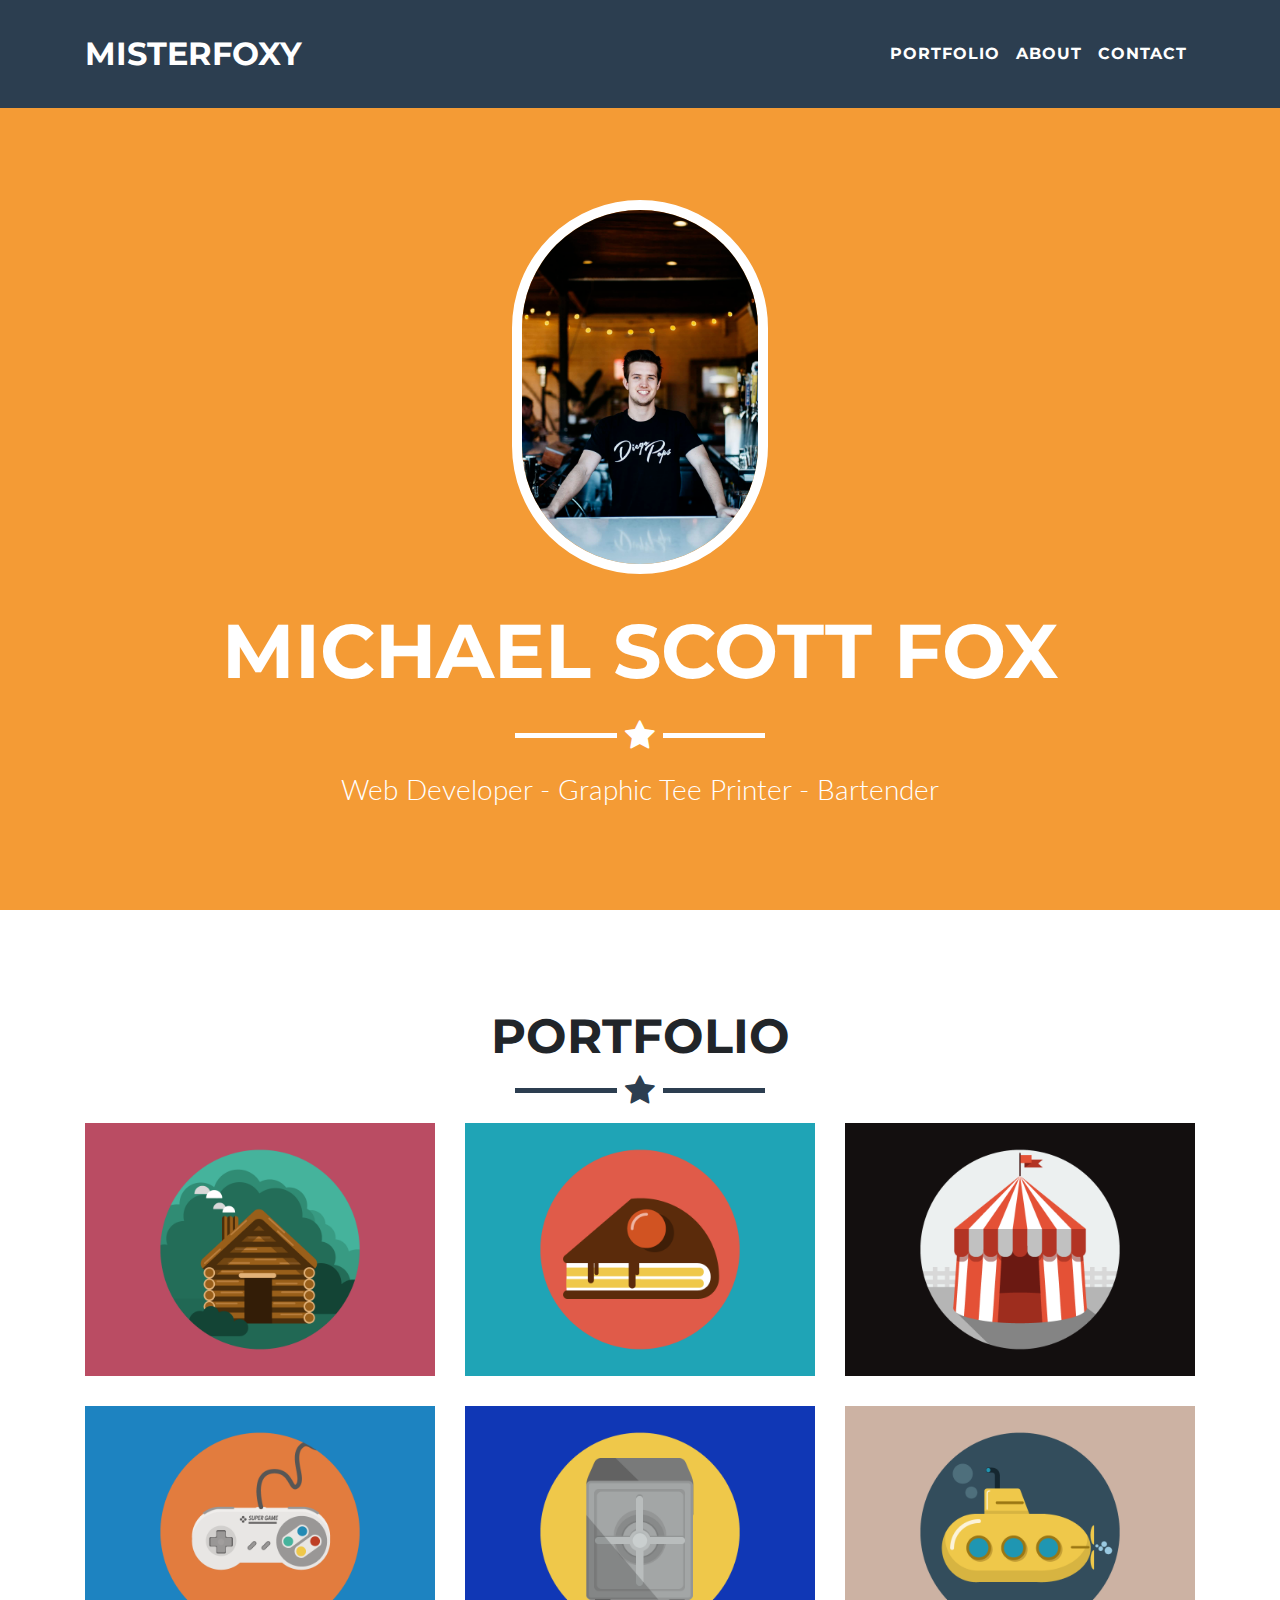
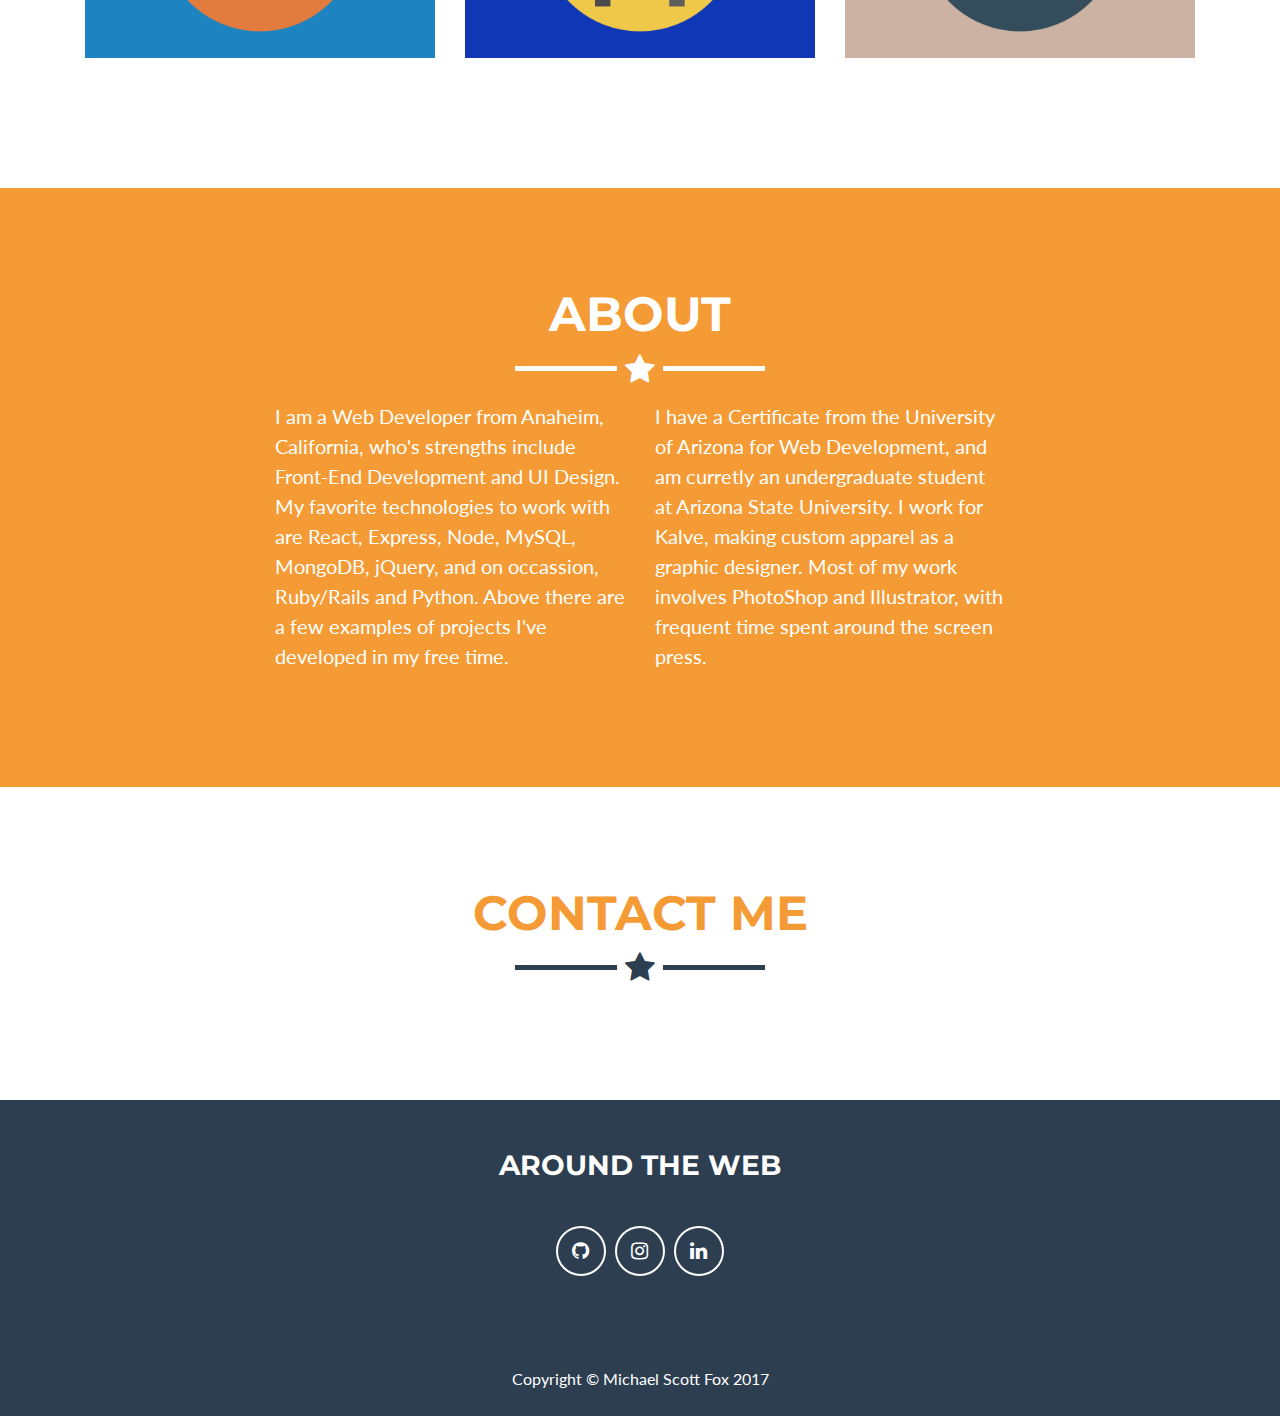
<file: index.html>
<!DOCTYPE html>
<html lang="en">

  <head>

    <meta charset="utf-8">
    <meta name="viewport" content="width=device-width, initial-scale=1, shrink-to-fit=no">
    <meta name="description" content="">
    <meta name="author" content="">

    <title>MISTERFOXY</title>

    <!-- Bootstrap core CSS -->
    <link href="vendor/bootstrap/css/bootstrap.min.css" rel="stylesheet">

    <!-- Custom fonts for this template -->
    <link href="vendor/font-awesome/css/font-awesome.min.css" rel="stylesheet" type="text/css">
    <link href="https://fonts.googleapis.com/css?family=Montserrat:400,700" rel="stylesheet" type="text/css">
    <link href="https://fonts.googleapis.com/css?family=Lato:400,700,400italic,700italic" rel="stylesheet" type="text/css">

    <!-- Custom styles for this template -->
    <link href="css/freelancer.min.css" rel="stylesheet">

  </head>

  <body id="page-top">

    <!-- Navigation -->
    <nav class="navbar navbar-expand-lg navbar-light fixed-top" id="mainNav">
      <div class="container">
        <a class="navbar-brand js-scroll-trigger" href="#page-top">misterfoxy</a>
        <button class="navbar-toggler navbar-toggler-right" type="button" data-toggle="collapse" data-target="#navbarResponsive" aria-controls="navbarResponsive" aria-expanded="false" aria-label="Toggle navigation">
          Menu
          <i class="fa fa-bars"></i>
        </button>
        <div class="collapse navbar-collapse" id="navbarResponsive">
          <ul class="navbar-nav ml-auto">
            <li class="nav-item">
              <a class="nav-link js-scroll-trigger" href="#portfolio">Portfolio</a>
            </li>
            <li class="nav-item">
              <a class="nav-link js-scroll-trigger" href="#about">About</a>
            </li>
            <li class="nav-item">
              <a class="nav-link js-scroll-trigger" href="#contact">Contact</a>
            </li>
          </ul>
        </div>
      </div>
    </nav>

    <!-- Header -->
    <header class="masthead">
      <div class="container">
        <img class="img-fluid" src="img/profile.png" alt="me">
        <div class="intro-text">
          <span class="name">Michael Scott Fox</span>
          <hr class="star-light">
          <span class="skills">Web Developer - Graphic Tee Printer - Bartender</span>
        </div>
      </div>
    </header>

    <!-- Portfolio Grid Section -->
    <section id="portfolio">
      <div class="container">
        <h2 class="text-center">Portfolio</h2>
        <hr class="star-primary">
        <div class="row">
          <div class="col-sm-4 portfolio-item">
            <a class="portfolio-link" href="#portfolioModal1" data-toggle="modal">
              <div class="caption">
                <div class="caption-content">
                  <i class="fa fa-search-plus fa-3x"></i>
                </div>
              </div>
              <img class="img-fluid" src="img/portfolio/cabin.png" alt="">
            </a>
          </div>
          <div class="col-sm-4 portfolio-item">
            <a class="portfolio-link" href="#portfolioModal2" data-toggle="modal">
              <div class="caption">
                <div class="caption-content">
                  <i class="fa fa-search-plus fa-3x"></i>
                </div>
              </div>
              <img class="img-fluid" src="img/portfolio/cake.png" alt="">
            </a>
          </div>
          <div class="col-sm-4 portfolio-item">
            <a class="portfolio-link" href="#portfolioModal3" data-toggle="modal">
              <div class="caption">
                <div class="caption-content">
                  <i class="fa fa-search-plus fa-3x"></i>
                </div>
              </div>
              <img class="img-fluid" src="img/portfolio/circus.png" alt="">
            </a>
          </div>
          <div class="col-sm-4 portfolio-item">
            <a class="portfolio-link" href="#portfolioModal4" data-toggle="modal">
              <div class="caption">
                <div class="caption-content">
                  <i class="fa fa-search-plus fa-3x"></i>
                </div>
              </div>
              <img class="img-fluid" src="img/portfolio/game.png" alt="">
            </a>
          </div>
          <div class="col-sm-4 portfolio-item">
            <a class="portfolio-link" href="#portfolioModal5" data-toggle="modal">
              <div class="caption">
                <div class="caption-content">
                  <i class="fa fa-search-plus fa-3x"></i>
                </div>
              </div>
              <img class="img-fluid" src="img/portfolio/safe.png" alt="">
            </a>
          </div>
          <div class="col-sm-4 portfolio-item">
            <a class="portfolio-link" href="#portfolioModal6" data-toggle="modal">
              <div class="caption">
                <div class="caption-content">
                  <i class="fa fa-search-plus fa-3x"></i>
                </div>
              </div>
              <img class="img-fluid" src="img/portfolio/submarine.png" alt="">
            </a>
          </div>
        </div>
      </div>
    </section>

    <!-- About Section -->
    <section class="success" id="about">
      <div class="container">
        <h2 class="text-center">About</h2>
        <hr class="star-light">
        <div class="row">
          <div class="col-lg-4 ml-auto">
            <p>I am a Web Developer from Anaheim, California, who's strengths include Front-End Development and UI Design. My favorite technologies to work with are React, Express, Node, MySQL, MongoDB, jQuery, and on occassion, Ruby/Rails and Python. Above there are a few examples of projects I've developed in my free time.</p>
          </div>
          <div class="col-lg-4 mr-auto">
            <p>I have a Certificate from the University of Arizona for Web Development, and am curretly an undergraduate student at Arizona State University. I work for Kalve, making custom apparel as a graphic designer. Most of my work involves PhotoShop and Illustrator, with frequent time spent around the screen press.</p>
          </div>
        </div>
      </div>
    </section>

    <!-- Contact Section -->
    <section id="contact">
      <div class="container">
        <a href="#" id="sendMessageButton"><h2 class="text-center">Contact Me</h2></a>
        <hr class="star-primary">


      </div>
    </section>

    <!-- Footer -->
    <footer class="text-center">
      <div class="footer-above">
        <div class="container">
          <div class="row">

            <div class="footer-col col-md-12">
              <h3>Around the Web</h3>
              <ul class="list-inline">

                <li class="list-inline-item">
                  <a class="btn-social btn-outline" href="https://github.com/misterfoxy">
                    <i class="fa fa-fw fa-github"></i>
                  </a>
                </li>
                <li class="list-inline-item">
                  <a class="btn-social btn-outline" href="https://instagram.com/misterfoxy">
                    <i class="fa fa-fw fa-instagram"></i>
                  </a>
                </li>
                <li class="list-inline-item">
                  <a class="btn-social btn-outline" href="https://linkedin.com/in/michaelscottfox">
                    <i class="fa fa-fw fa-linkedin"></i>
                  </a>
                </li>

              </ul>
            </div>
          </div>
        </div>
      </div>
      <div class="footer-below">
        <div class="container">
          <div class="row">
            <div class="col-lg-12">
              Copyright &copy; Michael Scott Fox 2017
            </div>
          </div>
        </div>
      </div>
    </footer>

    <!-- Scroll to Top Button (Only visible on small and extra-small screen sizes) -->
    <div class="scroll-top d-lg-none">
      <a class="btn btn-primary js-scroll-trigger" href="#page-top">
        <i class="fa fa-chevron-up"></i>
      </a>
    </div>

    <!-- Portfolio Modals -->
    <div class="portfolio-modal modal fade" id="portfolioModal1" tabindex="-1" role="dialog" aria-hidden="true">
      <div class="modal-dialog" role="document">
        <div class="modal-content">
          <div class="close-modal" data-dismiss="modal">
            <div class="lr">
              <div class="rl"></div>
            </div>
          </div>
          <div class="container">
            <div class="row">
              <div class="col-lg-8 mx-auto">
                <div class="modal-body">
                  <h2>PinPoint</h2>
                  <hr class="star-primary">
                  <img class="img-fluid img-centered" src="img/portfolio/cabin.png" alt="">
                  <p><a target="_blank" href="https://misterfoxy.github.io/project-1">Data Mapping Application utilizing AJAX, BootStrap, jQuery, CSS3, and Google Maps</a></p>

                  <button class="btn btn-success" type="button" data-dismiss="modal">
                    <i class="fa fa-times"></i>
                    Close</button>
                </div>
              </div>
            </div>
          </div>
        </div>
      </div>
    </div>
    <div class="portfolio-modal modal fade" id="portfolioModal2" tabindex="-1" role="dialog" aria-hidden="true">
      <div class="modal-dialog" role="document">
        <div class="modal-content">
          <div class="close-modal" data-dismiss="modal">
            <div class="lr">
              <div class="rl"></div>
            </div>
          </div>
          <div class="container">
            <div class="row">
              <div class="col-lg-8 mx-auto">
                <div class="modal-body">
                  <h2>Gif Search</h2>
                  <hr class="star-primary">
                  <img class="img-fluid img-centered" src="img/portfolio/cake.png" alt="">
                  <a target="_blank" href="https://misterfoxy.github.io/gifSearch">Gif Searcher Using GIPHY API, jQuery, Bootstrap, and AJAX</a>
                  <button class="btn btn-success" type="button" data-dismiss="modal">
                    <i class="fa fa-times"></i>
                    Close</button>
                </div>
              </div>
            </div>
          </div>
        </div>
      </div>
    </div>
    <div class="portfolio-modal modal fade" id="portfolioModal3" tabindex="-1" role="dialog" aria-hidden="true">
      <div class="modal-dialog" role="document">
        <div class="modal-content">
          <div class="close-modal" data-dismiss="modal">
            <div class="lr">
              <div class="rl"></div>
            </div>
          </div>
          <div class="container">
            <div class="row">
              <div class="col-lg-8 mx-auto">
                <div class="modal-body">
                  <h2>Kalve Apparel</h2>
                  <hr class="star-primary">
                  <img class="img-fluid img-centered" src="img/portfolio/circus.png" alt="">
                  <a target='_blank' href="https://misterfoxy.github.io/kalve"><p>Live Website for Kalve Apparel, a custom apparel printer based in Tempe, AZ</p></a>
                  <p>Built using HTML5, CSS3, and jQuery</p>
                  <button class="btn btn-success" type="button" data-dismiss="modal">
                    <i class="fa fa-times"></i>
                    Close</button>
                </div>
              </div>
            </div>
          </div>
        </div>
      </div>
    </div>
    <div class="portfolio-modal modal fade" id="portfolioModal4" tabindex="-1" role="dialog" aria-hidden="true">
      <div class="modal-dialog" role="document">
        <div class="modal-content">
          <div class="close-modal" data-dismiss="modal">
            <div class="lr">
              <div class="rl"></div>
            </div>
          </div>
          <div class="container">
            <div class="row">
              <div class="col-lg-8 mx-auto">
                <div class="modal-body">
                  <h2>Wikipedia Viewer</h2>
                  <hr class="star-primary">
                  <img class="img-fluid img-centered" src="img/portfolio/game.png" alt="">
                  <a href="https://misterfoxy.github.io/wikiview"><p>Wikipedia Search application that returns links to Wikipedia articles based on user input</p></a>
                  <p>Built using Bootstrap, Ajax, jQuery, HTML5, and CSS3</p>
                  <button class="btn btn-success" type="button" data-dismiss="modal">
                    <i class="fa fa-times"></i>
                    Close</button>
                </div>
              </div>
            </div>
          </div>
        </div>
      </div>
    </div>
    <div class="portfolio-modal modal fade" id="portfolioModal5" tabindex="-1" role="dialog" aria-hidden="true">
      <div class="modal-dialog" role="document">
        <div class="modal-content">
          <div class="close-modal" data-dismiss="modal">
            <div class="lr">
              <div class="rl"></div>
            </div>
          </div>
          <div class="container">
            <div class="row">
              <div class="col-lg-8 mx-auto">
                <div class="modal-body">
                  <h2>Calculator</h2>
                  <hr class="star-primary">
                  <img class="img-fluid img-centered" src="img/portfolio/safe.png" alt="">
                  <a href="https://misterfoxy.github.io/calculator"><p>Simple Arithmetic Calculator</p></a>
                  <p>Built using Javascript, jQuery, Bootstrap. HTML5, and CSS3</p>

                  <button class="btn btn-success" type="button" data-dismiss="modal">
                    <i class="fa fa-times"></i>
                    Close</button>
                </div>
              </div>
            </div>
          </div>
        </div>
      </div>
    </div>
    <div class="portfolio-modal modal fade" id="portfolioModal6" tabindex="-1" role="dialog" aria-hidden="true">
      <div class="modal-dialog" role="document">
        <div class="modal-content">
          <div class="close-modal" data-dismiss="modal">
            <div class="lr">
              <div class="rl"></div>
            </div>
          </div>
          <div class="container">
            <div class="row">
              <div class="col-lg-8 mx-auto">
                <div class="modal-body">
                  <h2>RubyTask</h2>
                  <hr class="star-primary">
                  <img class="img-fluid img-centered" src="img/portfolio/submarine.png" alt="">
                  <a href="#"><p>(Still in Production) Task Managing application using Rails 5</p></a>

                  <button class="btn btn-success" type="button" data-dismiss="modal">
                    <i class="fa fa-times"></i>
                    Close</button>
                </div>
              </div>
            </div>
          </div>
        </div>
      </div>
    </div>

    <!-- Bootstrap core JavaScript -->
    <script src="vendor/jquery/jquery.min.js"></script>
    <script src="vendor/popper/popper.min.js"></script>
    <script src="vendor/bootstrap/js/bootstrap.min.js"></script>

    <!-- Plugin JavaScript -->
    <script src="vendor/jquery-easing/jquery.easing.min.js"></script>

    <!-- Contact Form JavaScript -->
    <script src="js/jqBootstrapValidation.js"></script>
    <script src="js/contact_me.js"></script>

    <!-- Custom scripts for this template -->
    <script src="js/freelancer.min.js"></script>

  </body>

</html>
</file>
<file: css/freelancer.min.css>
/*!
 * Start Bootstrap - Freelancer v4.0.0-beta (http://startbootstrap.com/template-overviews/freelancer)
 * Copyright 2013-2017 Start Bootstrap
 * Licensed under MIT (https://github.com/BlackrockDigital/startbootstrap-freelancer/blob/master/LICENSE)
 */body{font-family:Lato,'Helvetica Neue',Helvetica,Arial,sans-serif;overflow-x:hidden}p{font-size:20px}p.small{font-size:16px}a,a.active,a:active,a:focus,a:hover{color:#18bc9c;outline:0; text-decoration: none;}h1,h2,h3,h4,h5,h6{font-family:Montserrat,'Helvetica Neue',Helvetica,Arial,sans-serif;font-weight:700;text-transform:uppercase}hr.star-light,hr.star-primary{max-width:250px;margin:25px auto 30px;padding:0;text-align:center;border:none;border-top:solid 5px}hr.star-light:after,hr.star-primary:after{font-family:FontAwesome;font-size:2em;position:relative;top:-.8em;display:inline-block;padding:0 .25em;content:'\f005'}hr.star-light{border-color:#fff}hr.star-light:after{color:#fff;background-color:#f49b35}hr.star-primary{border-color:#2c3e50}hr.star-primary:after{color:#2c3e50;background-color:#fff}.img-centered{margin:0 auto}section{padding:100px 0}section h2{font-size:3em;margin:0}section.success{color:#fff;background:#f49b35}@media (max-width:767px){section{padding:75px 0}section.first{padding-top:75px}}.scroll-top{position:fixed;z-index:1049;right:2%;bottom:2%;width:50px;height:50px}.scroll-top .btn{font-size:16px;line-height:28px;width:50px;height:50px;text-align:center;border-radius:100%}.scroll-top .btn:focus{outline:0}#mainNav{font-family:Montserrat,'Helvetica Neue',Helvetica,Arial,sans-serif;font-weight:700;text-transform:uppercase;border:none;background:#2c3e50}#mainNav a:focus{outline:0}#mainNav .navbar-brand{font-size:1.1rem;color:#fff}#mainNav .navbar-brand.active,#mainNav .navbar-brand:active,#mainNav .navbar-brand:focus,#mainNav .navbar-brand:hover{color:#fff}#mainNav .navbar-nav{letter-spacing:1px}#mainNav .navbar-nav li.nav-item a.nav-link{color:#fff}#mainNav .navbar-nav li.nav-item a.nav-link:hover{color:#18bc9c;outline:0}#mainNav .navbar-nav li.nav-item a.nav-link:active,#mainNav .navbar-nav li.nav-item a.nav-link:focus{color:#fff}#mainNav .navbar-toggler{font-size:14px;padding:11px;text-transform:uppercase;color:#fff;border-color:#fff}#mainNav .navbar-toggler:focus,#mainNav .navbar-toggler:hover{color:#fff;border-color:#18bc9c;background-color:#18bc9c}@media (min-width:992px){#mainNav{padding-top:25px;padding-bottom:25px;-webkit-transition:padding-top .3s,padding-bottom .3s;-moz-transition:padding-top .3s,padding-bottom .3s;transition:padding-top .3s,padding-bottom .3s}#mainNav .navbar-brand{font-size:2em;-webkit-transition:all .3s;-moz-transition:all .3s;transition:all .3s}#mainNav .navbar-nav>li.nav-item>a.nav-link.active{color:#fff;border-radius:3px;background:#f49b35}#mainNav .navbar-nav>li.nav-item>a.nav-link.active:active,#mainNav .navbar-nav>li.nav-item>a.nav-link.active:focus,#mainNav .navbar-nav>li.nav-item>a.nav-link.active:hover{color:#fff;background:#18bc9c}#mainNav.navbar-shrink{padding-top:10px;padding-bottom:10px}#mainNav.navbar-shrink .navbar-brand{font-size:1.5em}}header.masthead{padding-top:100px;padding-bottom:50px;text-align:center;color:#fff;background:#f49b35}header.masthead img{width:256px;border:10px solid white; border-radius:500px;display:block;margin:0 auto 20px}header.masthead .intro-text .name{font-family:Montserrat,'Helvetica Neue',Helvetica,Arial,sans-serif;font-size:2em;font-weight:700;display:block;text-transform:uppercase}header.masthead .intro-text .skills{font-size:1.25em;font-weight:300}@media (min-width:768px){header.masthead{padding-top:200px;padding-bottom:100px}header.masthead .intro-text .name{font-size:4.75em}header.masthead .intro-text .skills{font-size:1.75em}}#portfolio .portfolio-item{right:0;margin:0 0 15px}#portfolio .portfolio-item .portfolio-link{position:relative;display:block;max-width:400px;margin:0 auto;cursor:pointer}#portfolio .portfolio-item .portfolio-link .caption{position:absolute;width:100%;height:100%;-webkit-transition:all ease .5s;-moz-transition:all ease .5s;transition:all ease .5s;opacity:0;background:#f49b35}#portfolio .portfolio-item .portfolio-link .caption:hover{opacity:1}#portfolio .portfolio-item .portfolio-link .caption .caption-content{font-size:20px;position:absolute;top:50%;width:100%;height:20px;margin-top:-12px;text-align:center;color:#fff}#portfolio .portfolio-item .portfolio-link .caption .caption-content i{margin-top:-12px}#portfolio .portfolio-item .portfolio-link .caption .caption-content h3,#portfolio .portfolio-item .portfolio-link .caption .caption-content h4{margin:0}#portfolio *{z-index:2}@media (min-width:767px){#portfolio .portfolio-item{margin:0 0 30px}}.portfolio-modal .modal-dialog{max-width:100%;min-height:100%;margin:0;padding:0;text-align:center;border:none;border-radius:0;background-clip:border-box;-webkit-box-shadow:none;box-shadow:none}.portfolio-modal .modal-dialog .modal-content{padding:100px 0;border:0;border-radius:0}.portfolio-modal .modal-dialog .modal-content h2{font-size:3em;margin:0}.portfolio-modal .modal-dialog .modal-content img{margin-bottom:30px}.portfolio-modal .modal-dialog .modal-content .item-details{margin:30px 0}.portfolio-modal .close-modal{position:absolute;top:25px;right:25px;width:75px;height:75px;cursor:pointer;background-color:transparent}.portfolio-modal .close-modal:hover{opacity:.3}.portfolio-modal .close-modal .lr{z-index:1051;width:1px;height:75px;margin-left:35px;-webkit-transform:rotate(45deg);-ms-transform:rotate(45deg);transform:rotate(45deg);background-color:#2c3e50}.portfolio-modal .close-modal .lr .rl{z-index:1052;width:1px;height:75px;-webkit-transform:rotate(90deg);-ms-transform:rotate(90deg);transform:rotate(90deg);background-color:#2c3e50}.portfolio-modal .modal-backdrop{display:none;opacity:0}.floating-label-form-group{position:relative;margin-bottom:0;padding-bottom:.5em;border-bottom:1px solid #eee}.floating-label-form-group input,.floating-label-form-group textarea{font-size:1.5em;position:relative;z-index:1;padding-right:0;padding-left:0;resize:none;border:none;border-radius:0;background:0 0;box-shadow:none!important}.floating-label-form-group label{font-size:.85em;line-height:1.764705882em;position:relative;z-index:0;top:2em;display:block;margin:0;-webkit-transition:top .3s ease,opacity .3s ease;-moz-transition:top .3s ease,opacity .3s ease;-ms-transition:top .3s ease,opacity .3s ease;transition:top .3s ease,opacity .3s ease;vertical-align:middle;vertical-align:baseline;opacity:0}.floating-label-form-group:not(:first-child){padding-left:14px;border-left:1px solid #eee}.floating-label-form-group-with-value label{top:0;opacity:1}.floating-label-form-group-with-focus label{color:#f49b35}form .row:first-child .floating-label-form-group{border-top:1px solid #eee}footer{color:#fff}footer h3{margin-bottom:30px}footer .footer-above{padding-top:50px;background-color:#2c3e50}footer .footer-col{margin-bottom:50px}footer .footer-below{padding:25px 0;background-color:#2c3e50}.btn-outline{font-size:20px;margin-top:15px;transition:all .3s ease-in-out;color:#fff;border:solid 2px #fff;background:0 0}.btn-outline.active,.btn-outline:active,.btn-outline:focus,.btn-outline:hover{color:#f49b35;border:solid 2px #fff;background:#fff}.btn-primary{font-weight:700;color:#fff;border-color:#2c3e50;background-color:#2c3e50}.btn-primary.focus,.btn-primary:focus{color:#fff;border-color:#000;background-color:#1a252f}.btn-primary:hover{color:#fff;border-color:#161f29;background-color:#1a252f}.btn-primary.active,.btn-primary:active,.open>.btn-primary.dropdown-toggle{color:#fff;border-color:#161f29;background-color:#1a252f}.btn-primary.active.focus,.btn-primary.active:focus,.btn-primary.active:hover,.btn-primary:active.focus,.btn-primary:active:focus,.btn-primary:active:hover,.open>.btn-primary.dropdown-toggle.focus,.open>.btn-primary.dropdown-toggle:focus,.open>.btn-primary.dropdown-toggle:hover{color:#fff;border-color:#000;background-color:#0d1318}.btn-primary.active,.btn-primary:active,.open>.btn-primary.dropdown-toggle{background-image:none}.btn-primary.disabled.focus,.btn-primary.disabled:focus,.btn-primary.disabled:hover,.btn-primary[disabled].focus,.btn-primary[disabled]:focus,.btn-primary[disabled]:hover,fieldset[disabled] .btn-primary.focus,fieldset[disabled] .btn-primary:focus,fieldset[disabled] .btn-primary:hover{border-color:#2c3e50;background-color:#2c3e50}.btn-primary .badge{color:#2c3e50;background-color:#fff}.btn-success{font-weight:700;color:#fff;border-color:#f49b35;background-color:#f49b35}.btn-success.focus,.btn-success:focus{color:#fff;border-color:#0a4b3e;background-color:#128f76}.btn-success:hover{color:#fff;border-color:#11866f;background-color:#128f76}.btn-success.active,.btn-success:active,.open>.btn-success.dropdown-toggle{color:#fff;border-color:#11866f;background-color:#128f76}.btn-success.active.focus,.btn-success.active:focus,.btn-success.active:hover,.btn-success:active.focus,.btn-success:active:focus,.btn-success:active:hover,.open>.btn-success.dropdown-toggle.focus,.open>.btn-success.dropdown-toggle:focus,.open>.btn-success.dropdown-toggle:hover{color:#fff;border-color:#0a4b3e;background-color:#0e6f5c}.btn-success.active,.btn-success:active,.open>.btn-success.dropdown-toggle{background-image:none}.btn-success.disabled.focus,.btn-success.disabled:focus,.btn-success.disabled:hover,.btn-success[disabled].focus,.btn-success[disabled]:focus,.btn-success[disabled]:hover,fieldset[disabled] .btn-success.focus,fieldset[disabled] .btn-success:focus,fieldset[disabled] .btn-success:hover{border-color:#18bc9c;background-color:#18bc9c}.btn-success .badge{color:#18bc9c;background-color:#fff}.btn-social{font-size:20px;line-height:45px;display:inline-block;width:50px;height:50px;text-align:center;border:2px solid #fff;border-radius:100%}.btn.active,.btn:active,.btn:focus{outline:0}#sendMessageButton{color:#f49b35} @media Screen and (max-width:768px){header.masthead img{border-radius:none;}}
</file>
